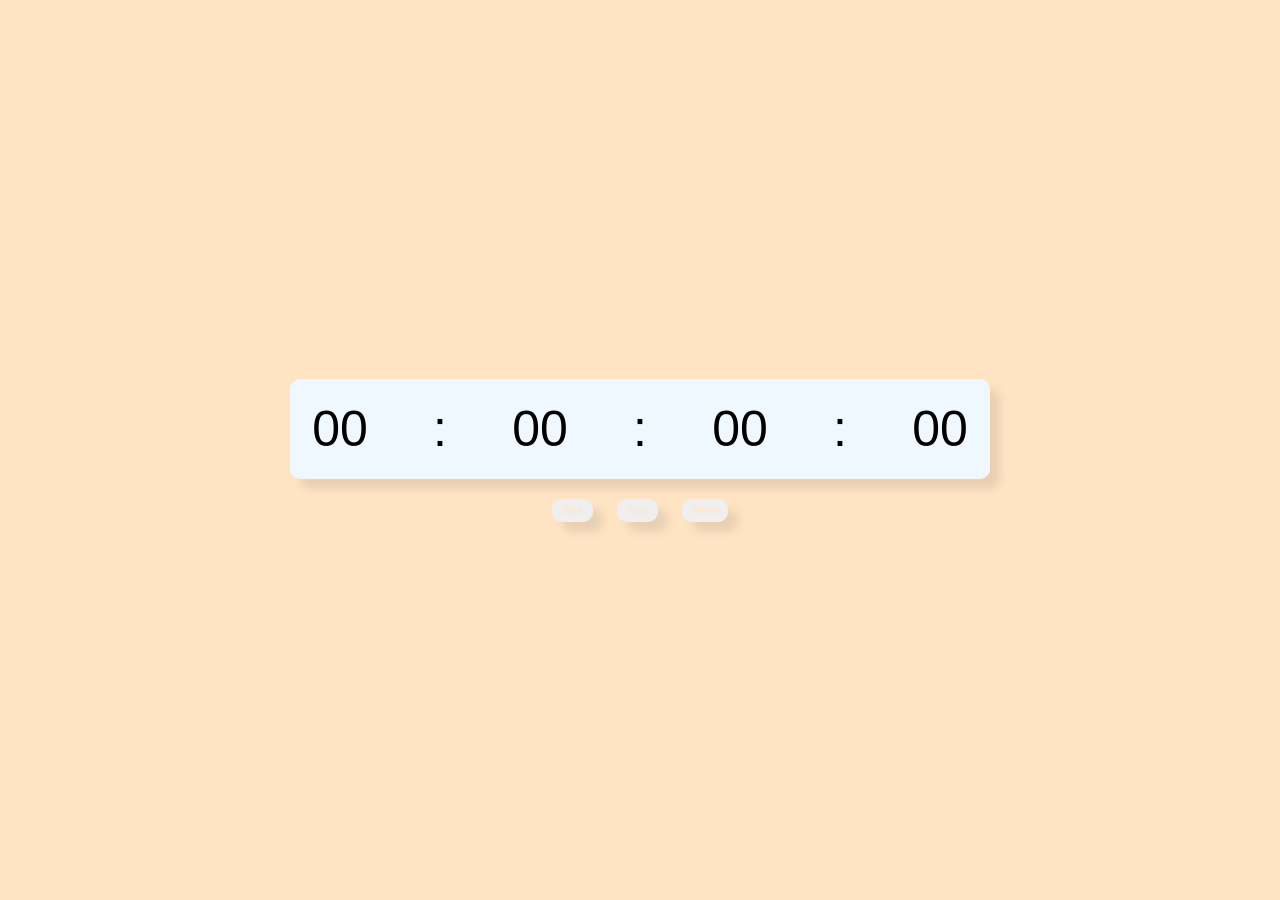
<file: cronometro/index.html>
<!DOCTYPE html>
<html lang="en">

<head>
    <meta charset="utf-8">
    <link rel="stylesheet" href="style.css">
    <meta name="viewport" content="widht=device-widht, initial-scale=1.0">
</head>

<body>
   

    <div class="wrapper">
        <div class="time">
            <span class="hour">00</span>
            <span class="colon">:</span>
            <span class="minute">00</span>
            <span class="colon">:</span>
            <span class="second">00</span>
            <span class="colon">:</span>
            <span class="milisecond">00</span>
        </div>
    

        <div class="buttons">
            <button class="start">
                Start
            </button>
            <button class="stop">
                Stop
            </button>
            <button class="reset">
                Reset
            </button>
        </div>
    </div>    
    <script src="scripts.js"></script>
</body>




</html>
</file>
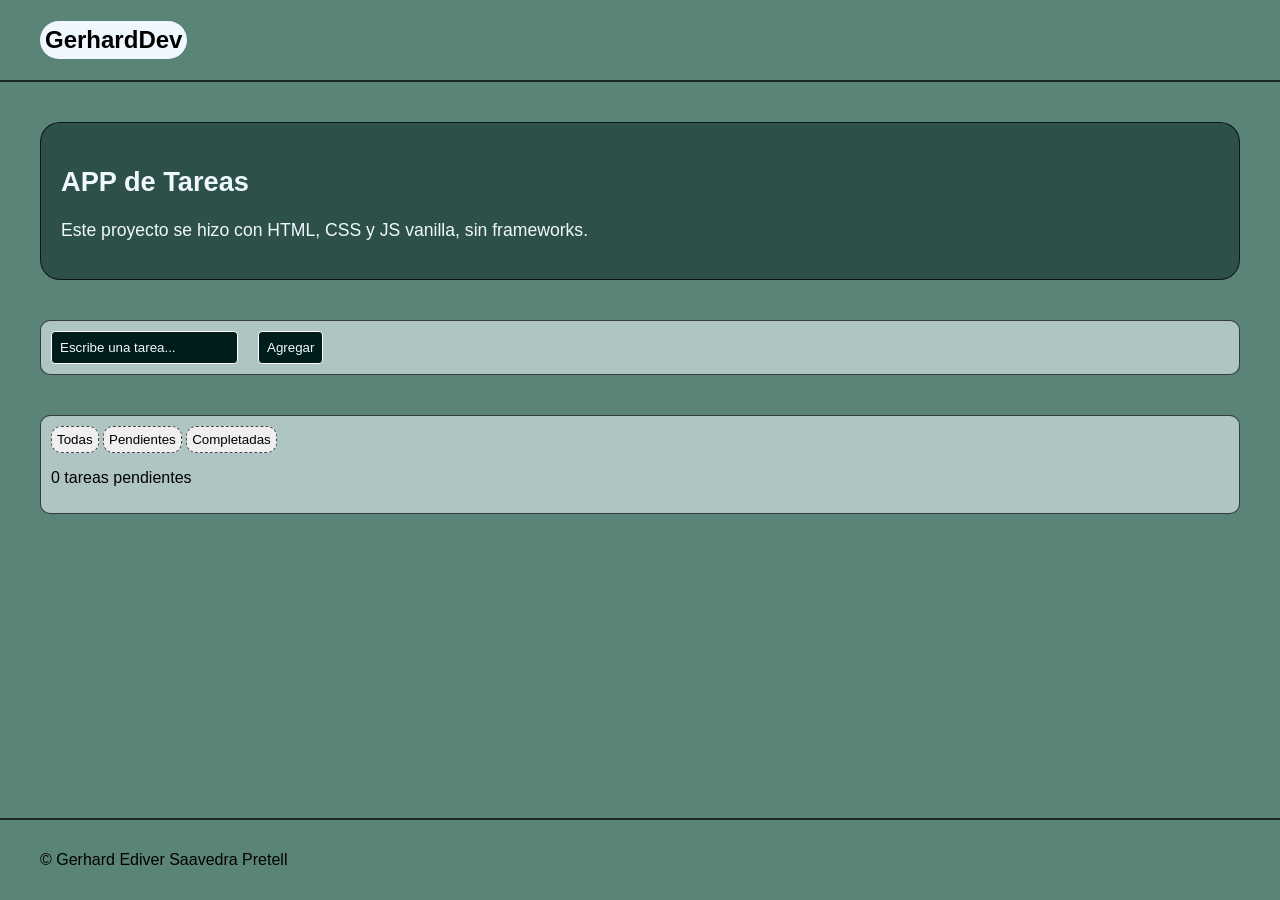
<file: todolist/index.html>
<!DOCTYPE html>
<html lang="es">
<head>
    <meta charset="UTF-8">
    <meta name="viewport" content="width=device-width, initial-scale=1.0">
    <title>Lista de tareas con persistencia</title>
    <link rel="stylesheet" href="style.css">
    <script src="script.js" defer></script>
</head>
<body>
    <header>
        <h1>
            Gerhard<strong>Dev</strong>
        </h1>
    </header>
    <main>
        <section class="aim">
            <h2>APP de Tareas</h2>
            <p>Este proyecto se hizo con HTML, CSS y JS vanilla, sin frameworks.</p>
        </section>
        <section class="task">
            <form id="task-form">
                <label for="task-input" class="visually-hidden">Nueva tarea</label>
                <input type="text" id="task-input" placeholder="Escribe una tarea..." required>
                <button type="submit" id="btn">Agregar</button>
            </form>
        </section>
        <section class="task-list">
            <div class="filters">
                <button type="button" data-filter="all">Todas</button>
                <button type="button" data-filter="pending">Pendientes</button>
                <button type="button" data-filter="completed">Completadas</button>
            </div>
            <p id="counter">0 tareas pendientes</p>
            <ul id="list"></ul>
        </section>
    </main>
    <footer>
        &copy; Gerhard Ediver Saavedra Pretell
    </footer>
</body>
</html>
</file>
<file: cronometro/style.css>
* {
    margin: 0;
    padding: 0;
    box-sizing: border-box;
    font-family: sans-serif;
}

body {
    height: 100vh;
    display: flex;
    align-items: center;
    justify-content: center;
    background-color:bisque;
    

}

.wrapper{
    user-select: none; 
}

.wrapper .time {
    height: 100px;
    background-color: aliceblue;
    display: flex;
    justify-content: center;
    align-items: center;
    border-radius: 10px;
    box-shadow: 10px 10px 10px rgba(0, 0,0, .09);
}

.wrapper .time span {
    width: 100px;
    text-align: center;
    font-size: 50px;
    font-weight: 100px;
    color: black;
}

.time span.colon
.time span.milisecond {
    width: 10px;
    color:antiquewhite
}

.wrapper .buttons {
    text-align: center;
    margin-top: 20px;
}

.buttons button {
    padding: 6px 10px;
    outline: none;
    border: none;
    margin:  0 10px;
    color:bisque;
    font-size: 10px;
    font-weight: 500;
    border-radius: 10px;
    cursor: pointer;
    box-shadow: 10px 10px 10px rgba(0, 0,0, .09);
}

.buttons button.active,
.buttons button.stopActive {
    pointer-events: none;
    opacity: .7;
}
</file>
<file: todolist/style.css>
/* ===== Variables ===== */
:root {
    --color-border: rgba(0, 0, 0, 0.7);
    --color-dark-green: rgb(1, 29, 27);
    --color-accent-green: rgba(18, 78, 60, 0.692);
    --color-panel-bg: rgba(240, 248, 255, 0.562);
    --color-text-light: aliceblue;
}

/* ===== Reset / base ===== */
html, body {
    height: 100%;
    margin: 0;
}

html {
    font-size: 16px;
}

body {
    display: flex;
    flex-direction: column;
    min-height: 100vh;
    font-family: Arial, Helvetica, sans-serif;
    background-color: var(--color-accent-green);
}

main {
    flex: 1;
}

/* ===== Utilidades ===== */
.visually-hidden {
    position: absolute;
    width: 1px;
    height: 1px;
    padding: 0;
    margin: -1px;
    overflow: hidden;
    clip: rect(0, 0, 0, 0);
    white-space: nowrap;
    border: 0;
}

/* ===== Header ===== */
header {
    padding-left: 40px;
    display: flex;
    height: 80px;
    align-items: center;
    border-bottom: solid 2px var(--color-border);
}

header h1 {
    font-size: 1.5rem;
    background-color: var(--color-text-light);
    padding: 5px;
    border-radius: 20px;
}

/* ===== Sección: objetivo del proyecto ===== */
.aim {
    color: var(--color-text-light);
    background-color: rgba(1, 29, 27, 0.5);
    border: 1px solid var(--color-border);
    padding: 20px;
    border-radius: 20px;
    margin: 40px;
}

.aim h2 {
    font-size: 1.7rem;
}

.aim p {
    font-size: 1.1rem;
}

/* ===== Sección: formulario de tareas ===== */
.task, .task-list {
    margin: 40px;
    background-color: var(--color-panel-bg);
    border-radius: 10px;
    padding: 10px;
    border: 1px solid var(--color-border);
}

.completed {
    text-decoration: line-through;
    opacity: 0.6;
}

.btn-eliminar {
    background-color: rgb(178, 34, 34);
    color: white;
    border: 1px solid var(--color-border);
    border-radius: 4px;
    padding: 2px 4px;
    margin-left: 10px;
    cursor: pointer;
}

.btn-eliminar:hover {
    background-color: rgb(139, 0, 0);
}

#list li {
    cursor: pointer;
}

#task-form {
    display: flex;
    gap: 20px;
}

#task-form input {
    border: 1px solid white;
    border-radius: 4px;
    padding: 8px;
    background-color: var(--color-dark-green);
    color: white;
}
.input-editar {
    border: 1px solid white;
    border-radius: 4px;
    padding: 4px;
    background-color: rgb(1, 29, 27);
    color: white;
    font-family: inherit;
    font-size: inherit;
}
#task-form input::placeholder {
    color: var(--color-text-light);
}

#task-form input:focus {
    outline: 2px solid var(--color-text-light);
    outline-offset: 2px;
}
#list li input[type="checkbox"] {
    margin-right: 10px;
    cursor: pointer;
}

#task-form button {
    border: 1px solid white;
    border-radius: 4px;
    padding: 8px;
    background-color: var(--color-dark-green);
    color: var(--color-text-light);
    cursor: pointer;
}

#task-form button:hover {
    color: rgb(2, 134, 126);
}

#task-form button:focus {
    outline: 2px solid var(--color-text-light);
    outline-offset: 2px;
}

/* ===== Sección: filtros de tareas ===== */
.filters button {
    padding: 5px;
    border-radius: 10px;
    border: 1px dashed var(--color-border);
    cursor: pointer;
}

.filters button:hover {
    color: var(--color-accent-green);
}

.filters button:focus {
    outline: 2px solid var(--color-dark-green);
    outline-offset: 2px;
}

/* ===== Footer ===== */
footer {
    padding-left: 40px;
    display: flex; 
    height: 80px;
    align-items: center;
    border-top: solid 2px var(--color-border);
}
</file>
